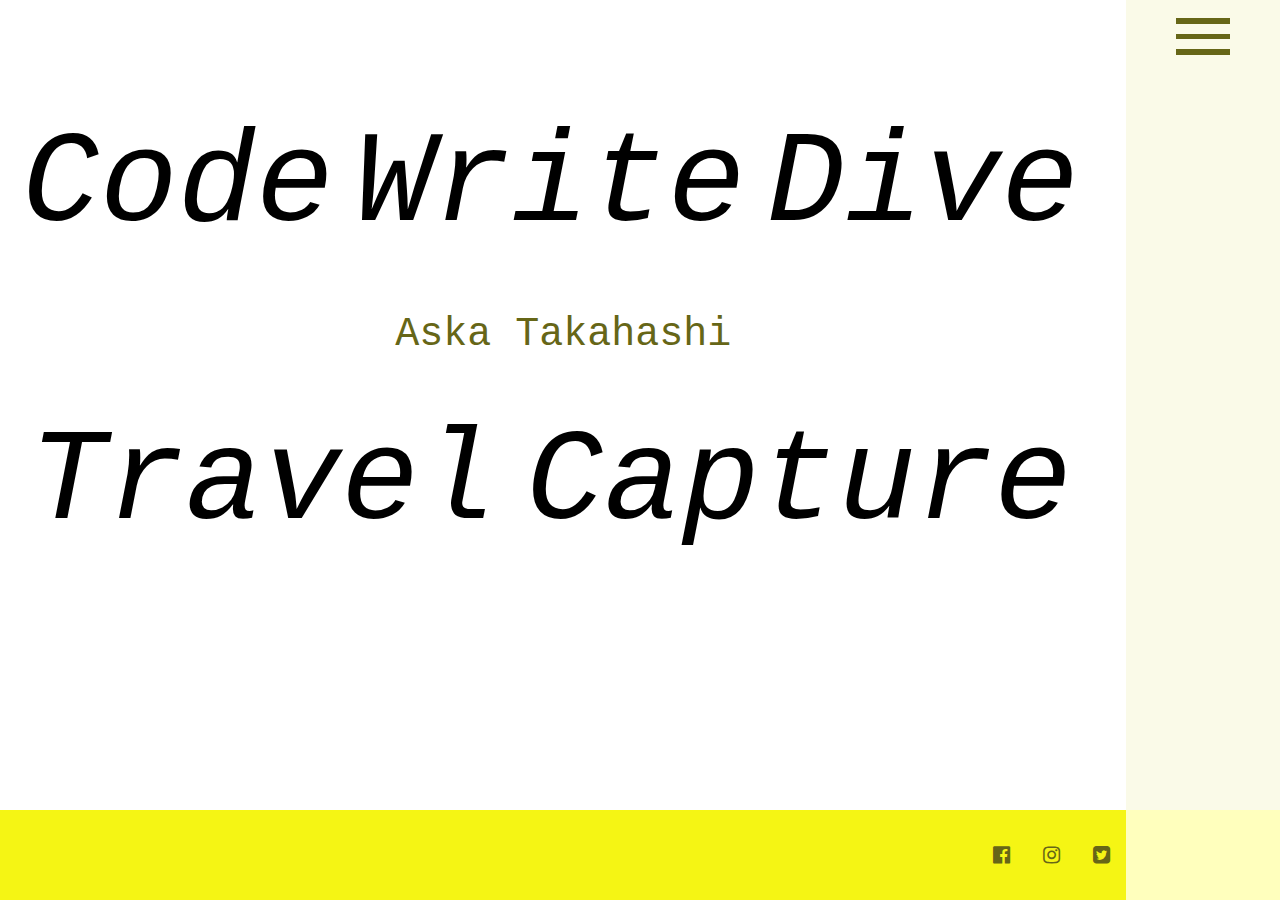
<file: index.html>
<!DOCTYPE html>
<html lang="en">
<head>
    <meta charset="UTF-8">
    <meta name="viewport" content="width=device-width, initial-scale=1.0">
    <title>Aska Takahashi - Top</title>
    <link rel="stylesheet" href="reset.css">
    <link rel="stylesheet" href="styles.css">
    <link rel="stylesheet" href="https://cdnjs.cloudflare.com/ajax/libs/font-awesome/4.7.0/css/font-awesome.min.css">
    <link href="http://fonts.cdnfonts.com/css/quesha" rel="stylesheet">
</head>
<body>
    <div id="content">
    <header>
    </header>
    <main>
        <section class="main-content">
            <div class="category-container1">
                <a class="categroy-link" href="code.html">
                    <div class="code-category">
                        <h2 class="category-text">Code</h2>
                    </div>
                </a>
                <a class="categroy-link" href="write.html">
                    <div class="write-category">
                        <h2 class="category-text">Write</h2>
                    </div>
                </a>
                <a class="categroy-link" href="dive.html">
                    <div class="dive-category">
                        <h2 class="category-text">Dive</h2>
                    </div>
                </a>
            </div>
            <div class="name-container">
                <a href="about.html"><h1 class="name">Aska Takahashi</h1></a>
            </div>
            <div class="category-container2">
                <a class="categroy-link" href="travel.html">
                    <div class="travel-category">
                        <h2 class="category-text">Travel</h2>
                    </div>
                </a>
                <a class="categroy-link" href="capture.html">
                    <div class="capture-category">
                        <h2 class="category-text">Capture</h2>
                    </div>
                </a>
            </div>
        </section>
        <section class="side-bar">
            <div class="hamburger-box">
                <div class="hamburger line1"></div>
                <div class="hamburger line2"></div>
                <div class="hamburger line3"></div>
            </div>
            <div class="menu-container">
                <a href="code.html"><p class="menu">Code</p></a>
                <a href="write.html"><p class="menu">Write</p></a>
                <a href="dive.html"><p class="menu">Dive</p></a>
                <a href="capture.html"><p class="menu">Capture</p></a>
                <a href="travel.html"><p class="menu">Travel</p></a>
                <a href="about.html"><p class="menu">About</p></a>
                <a href="contact.html"><p class="menu">Contact</p></a>
            </div>
        </section>
    </main>
    <footer>
        <nav class="social-media">
            <a href="https://www.facebook.com/aska.takahashi.10" target="_blank">
                <div class="icon facebook">
                    <i class="facebook-icon fa fa-facebook-official" aria-hidden="true"></i>
                </div>
            </a>
            <a href="https://www.instagram.com/aska62bean/" target="_blank">
                <div class="icon instagram">
                    <i class="instagram-icon fa fa-instagram" aria-hidden="true"></i>
                </div>
            </a>
            <a href="https://twitter.com/aska62bean" target="_blank">
                <div class="icon twitter">
                        <i class="twitter-icon fa fa-twitter-square" aria-hidden="true"></i>
                </div>
            </a>
        </nav>
        <div class="footer-box">
        </div>
    </footer>
</body>
<script src="index.js"></script>
</html>
</file>
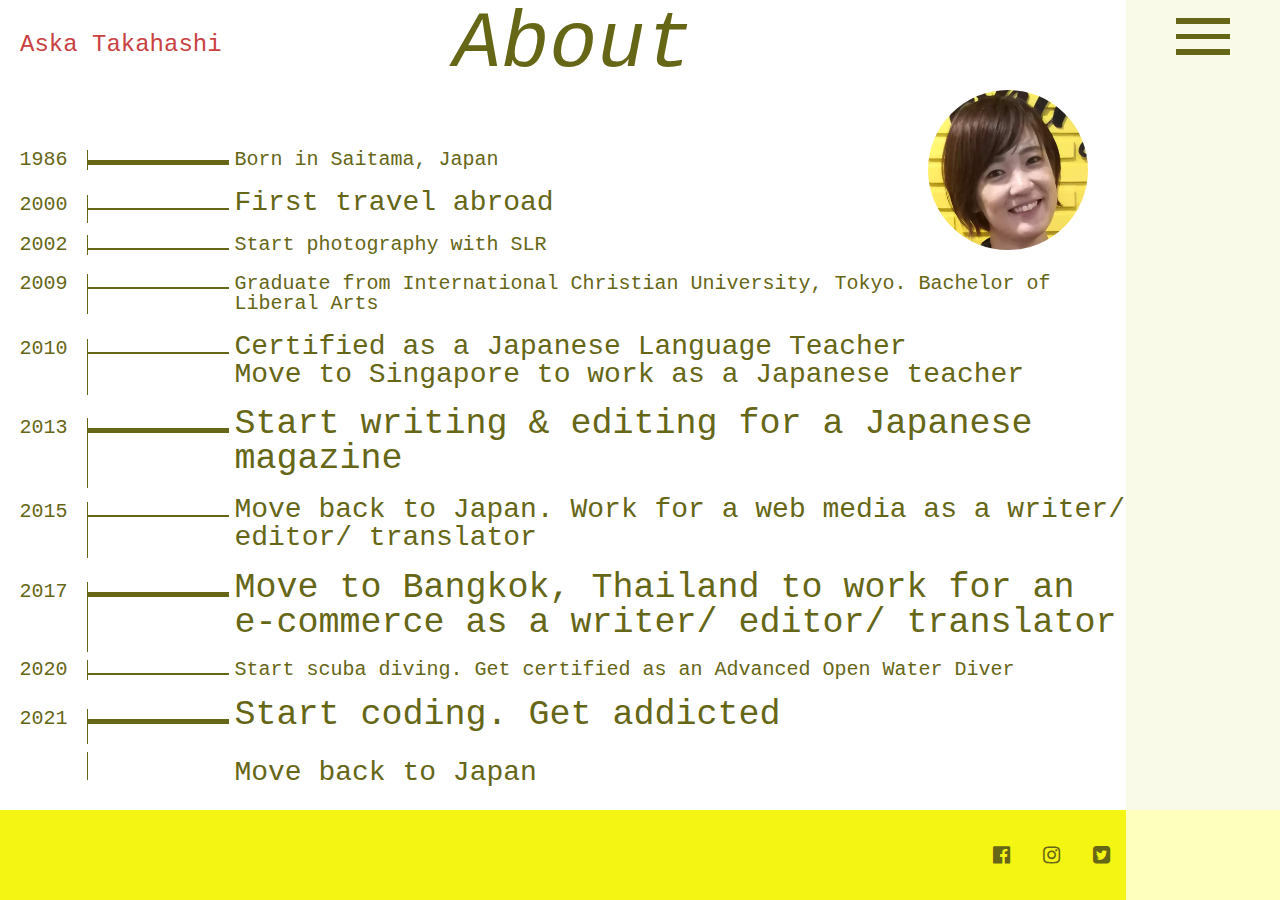
<file: about.html>
<!DOCTYPE html>
<html lang="en">
<head>
    <meta charset="UTF-8">
    <meta name="viewport" content="width=device-width, initial-scale=1.0">
    <title>Aska Takahashi - About</title>
    <link rel="stylesheet" href="reset.css">
    <link rel="stylesheet" href="styles.css">
    <link rel="stylesheet" href="https://cdnjs.cloudflare.com/ajax/libs/font-awesome/4.7.0/css/font-awesome.min.css">
    <link href="http://fonts.cdnfonts.com/css/quesha" rel="stylesheet">
</head>
<body>
    <div id="content">
    <header>
        <div class="name-title about">
            <a href="index.html"><h2 class="link-top">Aska Takahashi</h2></a>
        </div>
        <div class="page-title">
            <h1>About</h1>
        </div>
        <div class="extra">
        </div>
    </header>
    <main>
        <section class="main-content">
            <div class="profile-pic">
            </div>
            <div class="content-wrapper">
                <div class="history-container">
                    <div class="hist hist1">
                        <p class="year yearD">1986</p>
                        <div class="line lineD"></div>
                        <p class="event eventD">Born in Saitama, Japan</p>
                    </div>
                    <div class="hist hist2">
                        <p class="year yearB">2000</p>
                        <div class="line lineB"></div>
                        <p class="event eventB">First travel abroad</p>
                    </div>
                    <div class="hist hist3">
                        <p class="year yearB">2002</p>
                        <div class="line lineB"></div>
                        <p class="event yearB">Start photography with SLR</p>
                    </div>
                    <div class="hist hist4">
                        <p class="year yearA">2009</p>
                        <div class="line lineB"></div>
                        <p class="event yearA">Graduate from International Christian University, Tokyo. Bachelor of Liberal Arts</p>
                    </div>
                    <div class="hist hist5">
                        <p class="year yearB">2010</p>
                        <div class="line lineB"></div>
                        <p class="event eventB">Certified as a Japanese Language Teacher<br/>
                            Move to Singapore to work as a Japanese teacher</p>
                    </div>
                    <div class="hist hist6">
                        <p class="year yearA">2013</p>
                        <div class="line lineA"></div>
                        <p class="event eventA">Start writing & editing for a Japanese magazine</p>
                    </div>
                    <div class="hist hist7">
                        <p class="year yearB">2015</p>
                        <div class="line lineB"></div>
                        <p class="event eventB">Move back to Japan. Work for a web media as a writer/ editor/ translator</p>
                    </div>
                    <div class="hist hist8">
                        <p class="year yearA">2017</p>
                        <div class="line lineA"></div>
                        <p class="event eventA">Move to Bangkok, Thailand to work for an e-commerce as a writer/ editor/ translator</p>
                    </div>
                    <div class="hist hist9">
                        <p class="year yearB">2020</p>
                        <div class="line lineB"></div>
                        <p class="event eventBS">Start scuba diving. Get certified as an Advanced Open Water Diver</p>
                    </div>
                    <div class="hist hist10">
                        <p class="year yearA">2021</p>
                        <div class="line lineA"></div>
                        <p class="event eventA">Start coding. Get addicted</p>
                    </div>
                    <div class="hist hist11">
                        <p class="year no-year"></p>
                        <div class="line no-line"></div>
                        <p class="event eventB">Move back to Japan</p>
                    </div>
                </div>
            </div>
        </section>
        <section class="side-bar">
            <div class="hamburger-box">
                <div class="hamburger line1"></div>
                <div class="hamburger line2"></div>
                <div class="hamburger line3"></div>
            </div>
            <div class="menu-container">
                <a href="code.html"><p class="menu">Code</p></a>
                <a href="write.html"><p class="menu">Write</p></a>
                <a href="dive.html"><p class="menu">Dive</p></a>
                <a href="capture.html"><p class="menu">Capture</p></a>
                <a href="travel.html"><p class="menu">Travel</p></a>
                <a href="about.html"><p class="menu displayed-page">About</p></a>
                <a href="contact.html"><p class="menu">Contact</p></a>
            </div>
        </section>
    </main>
    <footer>
        <nav class="social-media">
            <a href="https://www.facebook.com/aska.takahashi.10" target="_blank">
                <div class="icon facebook">
                    <i class="facebook-icon fa fa-facebook-official" aria-hidden="true"></i>
                </div>
            </a>
            <a href="https://www.instagram.com/aska62bean/" target="_blank">
                <div class="icon instagram">
                    <i class="instagram-icon fa fa-instagram" aria-hidden="true"></i>
                </div>
            </a>
            <a href="https://twitter.com/aska62bean" target="_blank">
                <div class="icon twitter">
                        <i class="twitter-icon fa fa-twitter-square" aria-hidden="true"></i>
                </div>
            </a>
        </nav>
        <div class="footer-box">
        </div>
    </footer>
</body>
<script src="index.js"></script>
<script src="about.js"></script>
</html>
</file>
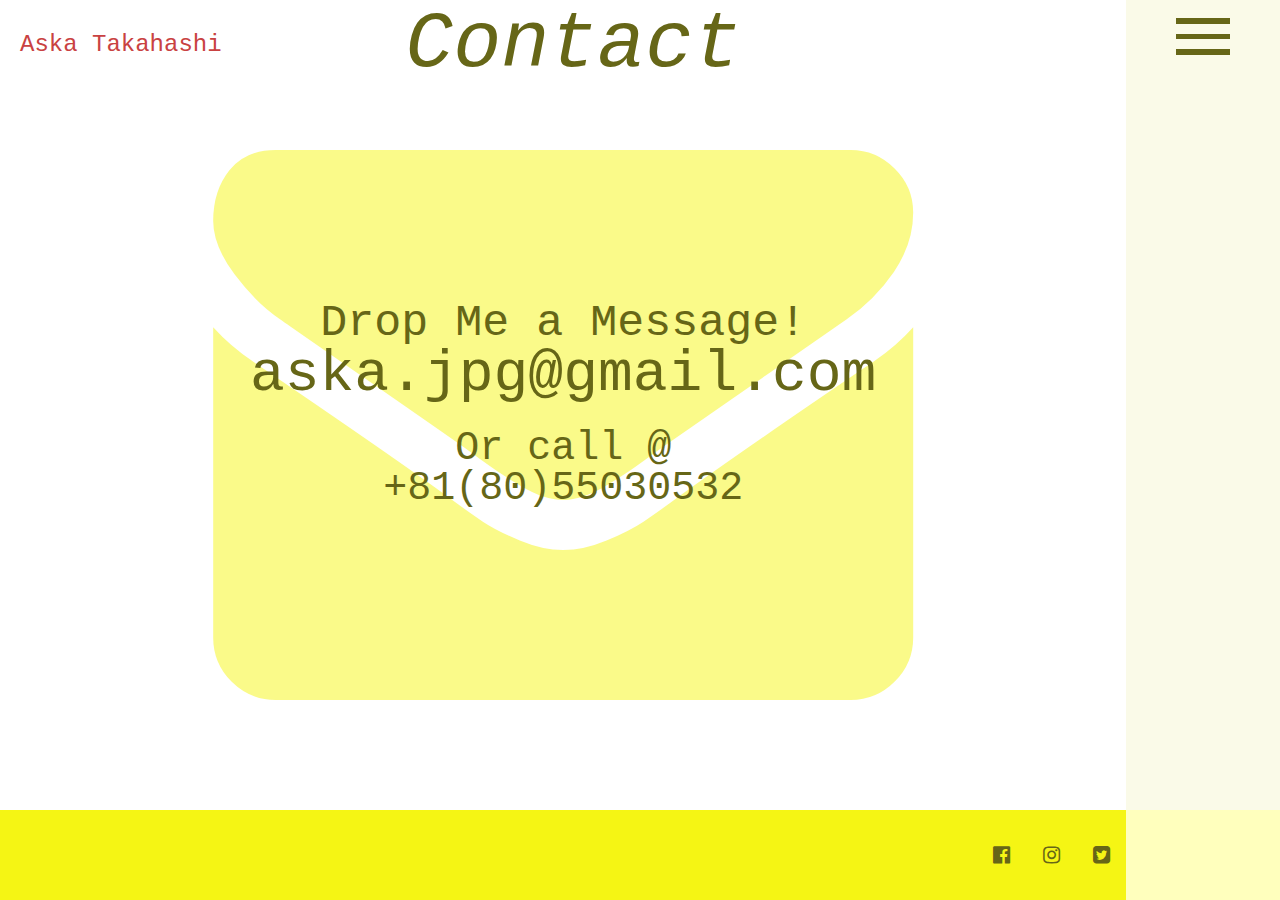
<file: contact.html>
<!DOCTYPE html>
<html lang="en">
<head>
    <meta charset="UTF-8">
    <meta name="viewport" content="width=device-width, initial-scale=1.0">
    <title>Aska Takahashi - Contact</title>
    <link rel="stylesheet" href="reset.css">
    <link rel="stylesheet" href="styles.css">
    <link rel="stylesheet" href="https://cdnjs.cloudflare.com/ajax/libs/font-awesome/4.7.0/css/font-awesome.min.css">
    <link href="http://fonts.cdnfonts.com/css/quesha" rel="stylesheet">
</head>
<body>
    <div id="content">
    <header>
        <div class="name-title about">
            <a href="index.html"><h2 class="link-top">Aska Takahashi</h2></a>
        </div>
        <div class="page-title">
            <h1>Contact</h1>
        </div>
        <div class="extra">
        </div>
    </header>
    <main>
        <section class="main-content form-main">
            <div class="mail">
                <i class="fa fa-envelope mail-icon"></i>
                <i class="fa fa-phone-alt"></i>
            </div>
            <div class="form-wrapper">
                <h2 class="contact-msg">Drop Me a Message!</h2>
                <h1 class="contact-mail">aska.jpg@gmail.com</h1>
                <h3 class="contact-phone">Or call @</h3>
                <h3 class="contact-phone">+81(80)55030532</h3>
            </div>
        </section>
        <section class="side-bar">
            <div class="hamburger-box">
                <div class="hamburger line1"></div>
                <div class="hamburger line2"></div>
                <div class="hamburger line3"></div>
            </div>
            <div class="menu-container">
                <a href="code.html"><p class="menu">Code</p></a>
                <a href="write.html"><p class="menu">Write</p></a>
                <a href="dive.html"><p class="menu">Dive</p></a>
                <a href="capture.html"><p class="menu">Capture</p></a>
                <a href="travel.html"><p class="menu">Travel</p></a>
                <a href="about.html"><p class="menu">About</p></a>
                <a href="contact.html"><p class="menu displayed-page">Contact</p></a>
            </div>
        </section>
    </main>
    <footer>
        <nav class="social-media">
            <a href="https://www.facebook.com/aska.takahashi.10" target="_blank">
                <div class="icon facebook">
                    <i class="facebook-icon fa fa-facebook-official" aria-hidden="true"></i>
                </div>
            </a>
            <a href="https://www.instagram.com/aska62bean/" target="_blank">
                <div class="icon instagram">
                    <i class="instagram-icon fa fa-instagram" aria-hidden="true"></i>
                </div>
            </a>
            <a href="https://twitter.com/aska62bean" target="_blank">
                <div class="icon twitter">
                    <i class="twitter-icon fa fa-twitter-square" aria-hidden="true"></i>
                </div>
            </a>
        </nav>
        <div class="footer-box">
        </div>
    </footer>
    <script src="index.js"></script>
    <script src="contact.js"></script>
</body>
</html>
</file>
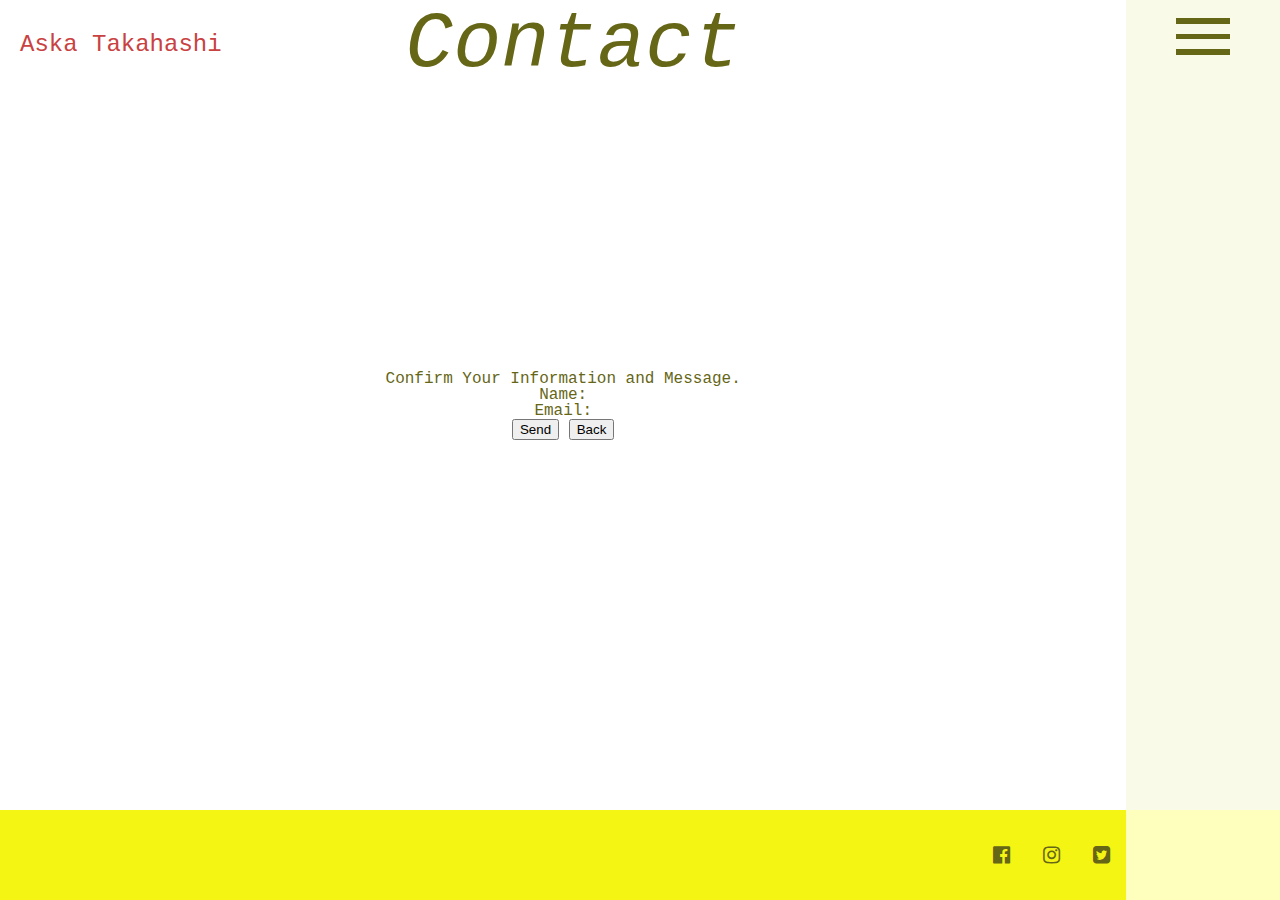
<file: contactConfirm.html>
<!DOCTYPE html>
<html lang="en">
<head>
    <meta charset="UTF-8">
    <meta name="viewport" content="width=device-width, initial-scale=1.0">
    <title>Portfolio</title>
    <link rel="stylesheet" href="reset.css">
    <link rel="stylesheet" href="styles.css">
    <link rel="stylesheet" href="https://cdnjs.cloudflare.com/ajax/libs/font-awesome/4.7.0/css/font-awesome.min.css">
    <link href="http://fonts.cdnfonts.com/css/quesha" rel="stylesheet">
</head>
<body>
    <div id="content">
    <header>
        <div class="name-title about">
            <a href="index.html"><h2 class="link-top">Aska Takahashi</h2></a>
        </div>
        <div class="page-title">
            <h1>Contact</h1>
        </div>
        <div class="extra">
        </div>
    </header>
    <main>
        <section class="main-content form-main">
            <div class="form-wrapper">
                <h1>Confirm Your Information and Message.</h1>
                <div class="conf-cont-container">
                    <p class="cont-category">Name:</p>
                    <p class="name-confirm"></p>
                </div>
                <div class="conf-cont-container">
                    <p class="cont-category">Email:</p>
                    <p class="email-confirm"></p>
                </div>
                <div class="message-confirm-container">
                    <p class="message-confirm"></p>
                </div>
                <div class="buttons">
                    <button type="submit" class="submit-btn">Send</button>
                    <button type="reset" class="clear-btn">Back</button>
                </div>
            </div>
        </section>
        <section class="side-bar">
            <div class="hamburger-box">
                <div class="hamburger line1"></div>
                <div class="hamburger line2"></div>
                <div class="hamburger line3"></div>
            </div>
            <div class="menu-container">
                <a href="dive.html"><p class="menu">Dive</p></a>
                <a href="write.html"><p class="menu">Write</p></a>
                <a href="code.html"><p class="menu">Code</p></a>
                <a href="travel.html"><p class="menu">Travel</p></a>
                <a href="capture.html"><p class="menu">Capture</p></a>
                <a href="about.html"><p class="menu">About</p></a>
                <a href="contact.html"><p class="menu displayed-page">Contact</p></a>
            </div>
        </section>
    </main>
    <footer>
        <nav class="social-media">
            <a href="https://www.facebook.com/aska.takahashi.10" target="_blank">
                <div class="icon facebook">
                    <i class="facebook-icon fa fa-facebook-official" aria-hidden="true"></i>
                </div>
            </a>
            <a href="https://www.instagram.com/aska62bean/" target="_blank">
                <div class="icon instagram">
                    <i class="instagram-icon fa fa-instagram" aria-hidden="true"></i>
                </div>
            </a>
            <a href="https://twitter.com/aska62bean" target="_blank">
                <div class="icon twitter">
                        <i class="twitter-icon fa fa-twitter-square" aria-hidden="true"></i>
                </div>
            </a>
        </nav>
        <div class="footer-box">
        </div>
    </footer>
    <script src="index.js"></script>
    <script src="contact.js"></script>
</body>
</html>
</file>
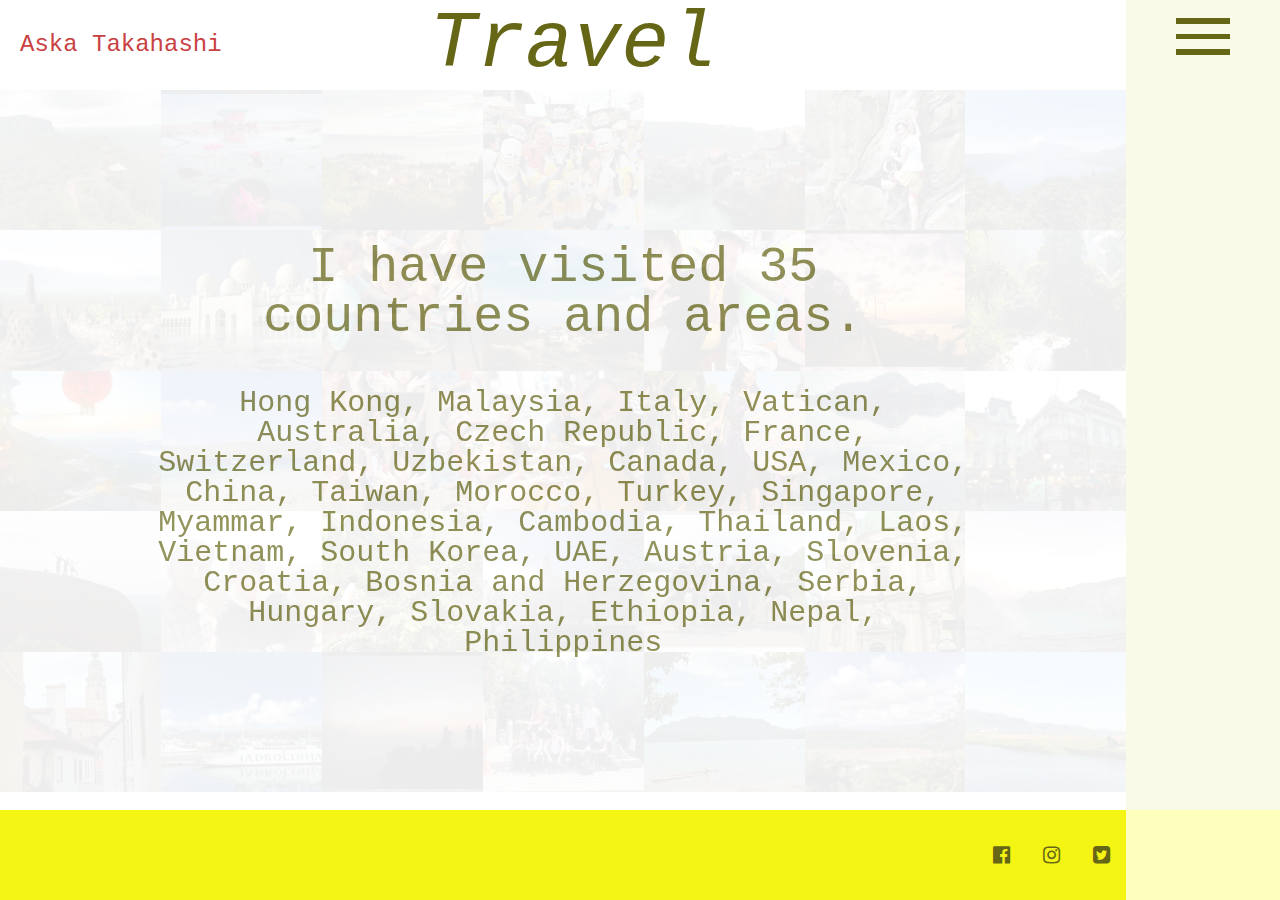
<file: travel.html>
<!DOCTYPE html>
<html lang="en">
<head>
    <meta charset="UTF-8">
    <meta name="viewport" content="width=device-width, initial-scale=1.0">
    <title>Aska Takahashi - Travel</title>
    <link rel="stylesheet" href="reset.css">
    <link rel="stylesheet" href="styles.css">
    <link rel="stylesheet" href="https://cdnjs.cloudflare.com/ajax/libs/font-awesome/4.7.0/css/font-awesome.min.css">
    <link href="http://fonts.cdnfonts.com/css/quesha" rel="stylesheet">
</head>
<body>
    <div id="content">
    <header>
        <div class="name-title about">
            <a href="index.html"><h2 class="link-top">Aska Takahashi</h2></a>
        </div>
        <div class="page-title">
            <h1>Travel</h1>
        </div>
        <div class="extra">
        </div>
    </header>
    <main>
        <section class="main-content">
            <div class="country-pic-focus">
            </div>
            <div class="countries-container">
                <div class="country-pic-container">
                </div>
            </div>
            <div class="intro travel-intro">
                <h2 class="writing-caption">I have visited 35 countries and areas.</h2>
                <div class="writing-content-container travel-content-container">
                    <p class="writing-content travel-cont">Hong Kong, Malaysia, Italy, Vatican, Australia, Czech Republic, France, Switzerland, Uzbekistan, Canada, USA, Mexico, China, Taiwan, Morocco, Turkey, Singapore, Myammar, Indonesia, Cambodia, Thailand, Laos, Vietnam, South Korea, UAE, Austria, Slovenia, Croatia, Bosnia and Herzegovina, Serbia, Hungary, Slovakia, Ethiopia, Nepal, Philippines</p>
                </div>
            </div>
        </section>
        <section class="side-bar">
            <div class="hamburger-box">
                <div class="hamburger line1"></div>
                <div class="hamburger line2"></div>
                <div class="hamburger line3"></div>
            </div>
            <div class="menu-container">
                <a href="code.html"><p class="menu">Code</p></a>
                <a href="write.html"><p class="menu">Write</p></a>
                <a href="dive.html"><p class="menu">Dive</p></a>
                <a href="capture.html"><p class="menu">Capture</p></a>
                <a href="travel.html"><p class="menu displayed-page">Travel</p></a>
                <a href="about.html"><p class="menu">About</p></a>
                <a href="contact.html"><p class="menu">Contact</p></a>
            </div>
        </section>
    </main>
    <footer>
        <nav class="social-media">
            <a href="https://www.facebook.com/aska.takahashi.10" target="_blank">
                <div class="icon facebook">
                    <i class="facebook-icon fa fa-facebook-official" aria-hidden="true"></i>
                </div>
            </a>
            <a href="https://www.instagram.com/aska62bean/" target="_blank">
                <div class="icon instagram">
                    <i class="instagram-icon fa fa-instagram" aria-hidden="true"></i>
                </div>
            </a>
            <a href="https://twitter.com/aska62bean" target="_blank">
                <div class="icon twitter">
                        <i class="twitter-icon fa fa-twitter-square" aria-hidden="true"></i>
                </div>
            </a>
        </nav>
        <div class="footer-box">
        </div>
    </footer>
    <script src="index.js"></script>
    <script src="travel.js"></script>
</body>
</html>
</file>
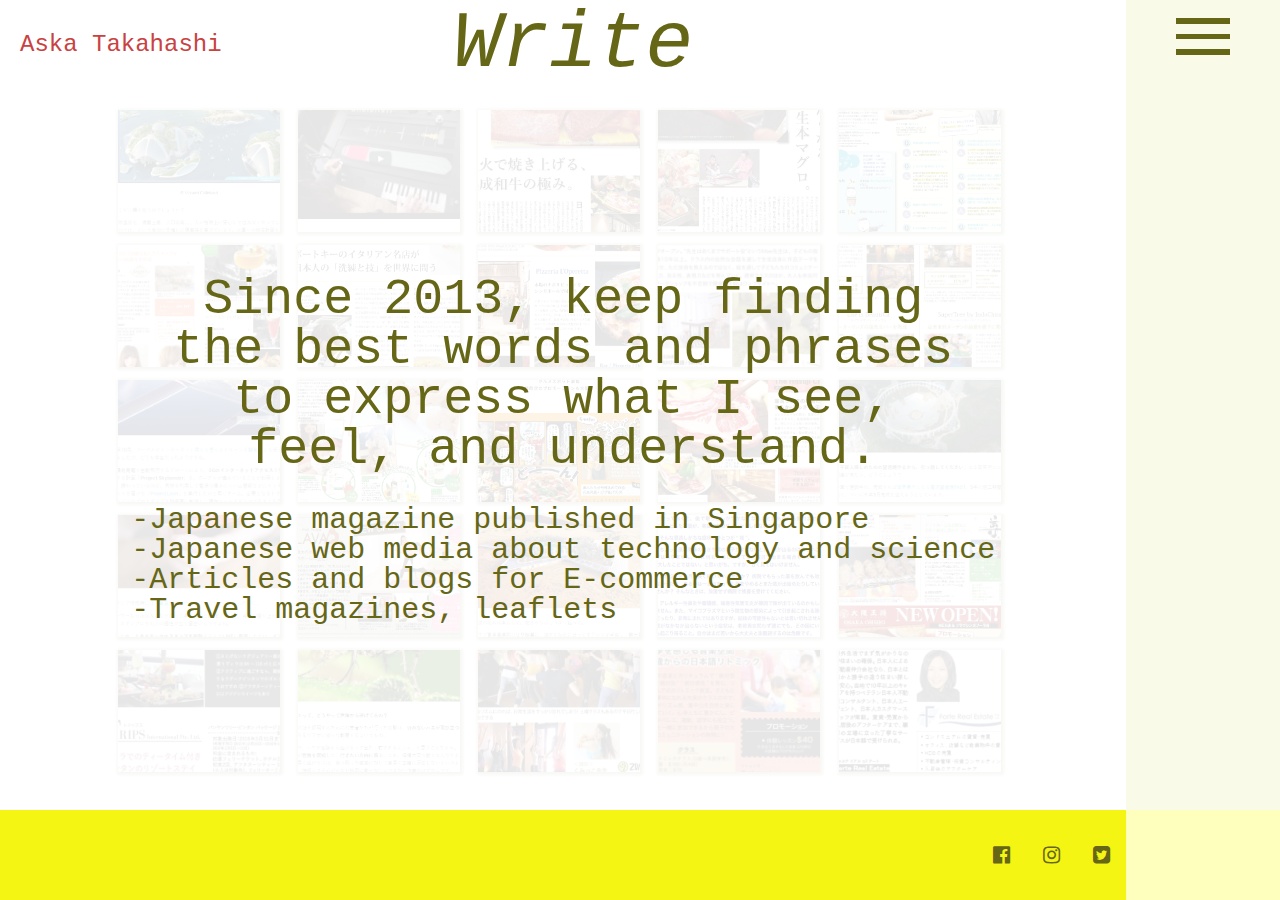
<file: write.html>
<!DOCTYPE html>
<html lang="en">
<head>
    <meta charset="UTF-8">
    <meta name="viewport" content="width=device-width, initial-scale=1.0">
    <title>Aska Takahashi - Write</title>
    <link rel="stylesheet" href="reset.css">
    <link rel="stylesheet" href="styles.css">
    <link rel="stylesheet" href="https://cdnjs.cloudflare.com/ajax/libs/font-awesome/4.7.0/css/font-awesome.min.css">
    <link href="http://fonts.cdnfonts.com/css/quesha" rel="stylesheet">
</head>
<body>
    <div id="content">
    <header>
        <div class="name-title about">
            <a href="index.html"><h2 class="link-top">Aska Takahashi</h2></a>
        </div>
        <div class="page-title">
            <h1>Write</h1>
        </div>
        <div class="extra">
        </div>
    </header>
    <main>
        <section class="main-content">
            <div class="writing-container">
                <div class="writing writing-icon1">
                    <div class="hover-box"></div>
                </div>
                <div class="writing writing-icon2">
                    <div class="hover-box"></div>
                </div>
                <div class="writing writing-icon3">
                    <div class="hover-box"></div>
                </div>
                <div class="writing writing-icon4">
                    <div class="hover-box"></div>
                </div>
                <div class="writing writing-icon5">
                    <div class="hover-box"></div>
                </div>
                <div class="writing writing-icon6">
                    <div class="hover-box"></div>
                </div>
                <div class="writing writing-icon7">
                    <div class="hover-box"></div>
                </div>
                <div class="writing writing-icon8">
                    <div class="hover-box"></div>
                </div>
                <div class="writing writing-icon9">
                    <div class="hover-box"></div>
                </div>
                <div class="writing writing-icon10">
                    <div class="hover-box"></div>
                </div>
                <div class="writing writing-icon11">
                    <div class="hover-box"></div>
                </div>
                <div class="writing writing-icon12">
                    <div class="hover-box"></div>
                </div>
                <div class="writing writing-icon13">
                    <div class="hover-box"></div>
                </div>
                <div class="writing writing-icon14">
                    <div class="hover-box"></div>
                </div>
                <div class="writing writing-icon15">
                    <div class="hover-box"></div>
                </div>
                <div class="writing writing-icon16">
                    <div class="hover-box"></div>
                </div>
                <div class="writing writing-icon17">
                    <div class="hover-box"></div>
                </div>
                <div class="writing writing-icon18">
                    <div class="hover-box"></div>
                </div>
                <div class="writing writing-icon19">
                    <div class="hover-box"></div>
                </div>
                <div class="writing writing-icon20">
                    <div class="hover-box"></div>
                </div>
                <div class="writing writing-icon21">
                    <div class="hover-box"></div>
                </div>
                <div class="writing writing-icon22">
                    <div class="hover-box"></div>
                </div>
                <div class="writing writing-icon23">
                    <div class="hover-box"></div>
                </div>
                <div class="writing writing-icon24">
                    <div class="hover-box"></div>
                </div>
                <div class="writing writing-icon25">
                    <div class="hover-box"></div>
                </div>
            </div>
            <div class="large-article-box">
                <div class="large-article">
                </div>
            </div>
            <div class="intro">
                <h2 class="writing-caption">Since 2013, keep finding the best words and phrases to express what I see, feel, and understand.</h2>
                <div class="writing-content-container">
                    <p class="writing-content">-Japanese magazine published in Singapore</p>
                    <p class="writing-content">-Japanese web media about technology and science</p>
                    <p class="writing-content">-Articles and blogs for E-commerce</p>
                    <p class="writing-content">-Travel magazines, leaflets</p>
                </div>
            </div>
        </section>
        <section class="side-bar">
            <div class="hamburger-box">
                <div class="hamburger line1"></div>
                <div class="hamburger line2"></div>
                <div class="hamburger line3"></div>
            </div>
            <div class="menu-container">
                <a href="code.html"><p class="menu">Code</p></a>
                <a href="write.html"><p class="menu displayed-page">Write</p></a>
                <a href="dive.html"><p class="menu">Dive</p></a>
                <a href="capture.html"><p class="menu">Capture</p></a>
                <a href="travel.html"><p class="menu">Travel</p></a>
                <a href="about.html"><p class="menu">About</p></a>
                <a href="contact.html"><p class="menu">Contact</p></a>
            </div>
        </section>
    </main>
    <footer>
        <nav class="social-media">
            <a href="https://www.facebook.com/aska.takahashi.10" target="_blank">
                <div class="icon facebook">
                    <i class="facebook-icon fa fa-facebook-official" aria-hidden="true"></i>
                </div>
            </a>
            <a href="https://www.instagram.com/aska62bean/" target="_blank">
                <div class="icon instagram">
                    <i class="instagram-icon fa fa-instagram" aria-hidden="true"></i>
                </div>
            </a>
            <a href="https://twitter.com/aska62bean" target="_blank">
                <div class="icon twitter">
                        <i class="twitter-icon fa fa-twitter-square" aria-hidden="true"></i>
                </div>
            </a>
        </nav>
        <div class="footer-box">
        </div>
    </footer>
</body>
<script src="index.js"></script>
<script src="write.js"></script>
</html>
</file>
<file: styles.css>
html {
    color:#666617;
    font-family: Courier, Arial;
}
header {
    height: 10vh;
    width: 88vw;
    align-items: center;
    display: flex;
}
main {
    width: 88vw;
    display: flex;
    overflow: scroll;
}
.main-content {
    width: 88vw;
    display: flex;
    flex-direction: column;
}
.category-container1, .category-container2 {
    height: 25vh;
    width: 86vw;
    display: flex;
    justify-content:space-evenly;
    font-size: 130px;
    font-style:italic;
    align-items: center;
    color: #fafaf5;
}
a {
    text-decoration: none;
    color:#fafaf5;
}

.category:hover {
    color: #adad02;
    transition-duration: 1s;
    cursor: pointer;
}
.name-container {
    height: 25%;
    width: 88vw;
    font-size: 40px;
    color:#666617;
    display: flex;
    align-items: center;
    justify-content: center;
}
.name {
    color:#666617;
    font-size: 40px;
    transition-duration: .5s;
}
.name:hover {
    color: #c94242;
    font-size: 60px;
    transition-duration: .5s;
}

.name-container:hover {
    cursor: pointer;
    font-size: 24px;
}

.side-bar {
    width: 12vw;
    height: 100vh;
    background-color:#fafae8;
    display: flex;
    flex-direction: column;
    align-items: center;
    position: fixed;
    top: 0;
    right: 0;
}
.hamburger-box {
    width: 35%;
    height: 6%;
    margin: 12% 0 12% 0;
    transition-duration: 0.3s;
}
.hamburger-box:hover {
    cursor: pointer;
}
.hamburger {
    width: 100%;
    height: 10%;
    background-color: #666617;
}
.line1, .line2, .line3 {
    margin-bottom: 10px;
}
.close {
    display: none;
}
.round {
    width: 38px;
    height: 38px;
    border-radius: 50%;
    background-color: #666617;
    transition-duration: 0.3s;
}
.menu-container {
    display: none;
    transition-duration: 1s;
}
.menu {
    font-size: 20px;
    margin: 30px 0 25px 0;
    color:#666617;
}
.menu:hover {
    color: #c94242;
}
a:link {
    color: black;
    text-decoration: none;
}
.displayed-page {
    color:#d6d694;
}
footer {
    height: 10vh;
    width: 100vw;
    background-color: #f5f514;
    display: flex;
    justify-content: flex-end;
    position: fixed;
    bottom: 0;
    right:0;
}
.social-media {
    height: 100%;
    display: flex;
    align-items: center;
}
.icon {
    height: 20px;
    width: 38px;
    margin: 6px;
    font-size: 20px;
    color:#666617;
    align-items: center;
    text-align: center;
}
.letter {
    display: none;
}
.facebook-icon, .instagram-icon, .twitter-icon {
    display: none;
}
.facebook-icon:hover, .instagram-icon:hover, .twitter-icon:hover {
    cursor: pointer;
    color: #c94242;
    font-size: 24px;
}

.footer-box {
    height: 100%;
    width: 12vw;
    background-color: #ffffbd;
    float: right;
    display: flex;
    justify-content: center;
    align-items: center;
}
@media screen and (max-width: 420px) {
    .main-content {
        width: 100vw;
    }
    .side-bar {
        /* width: 100vw; */
        background-color: rgba(250, 250, 232, 0);
        z-index: 25;
    }
    .hamburger-box {
        width: 30px;
        height: 30px;
        position: fixed;
        right: 10px;
        top: -20px;
        z-index: 6;
    }
    .hamburger {
        width: 100%;
        height: 18%;
    }
    .line1, .line2, .line3 {
        margin-bottom: 5px;
    }
    .menu-container {
        width: 100vw;
        height: 90vh;
        display: none;
        text-align: center;
        position: fixed;
        right: 0;
        top: 10vh;
        padding-top: 25px;
        transition-duration: 1s;
        background-color: rgba(250, 250, 232, .9);
        z-index: 10;
    }
    .menu {
        font-size: 40px;
        margin: 30px 0 25px 0;
        align-self: center;
        z-index: 15;
    }
    .footer {
        z-index: 5;
    }
    .footer-box {
        display: none;
    }
    .category-container1, .category-container2 {
        display: flex;
        width: 80vw;
        flex-direction: column;
        height: 40vh;
        font-size: 130px;
    }
    .name-container {
        height: 25%;
        width: 88vw;
        font-size: 40px;
        color:#666617;
        display: flex;
        align-items: center;
        justify-content: center;
        padding-left: 50px;
        position: fixed;
        top: 30vh;
    }
}

/* about */
.content-wrapper {
    width: 88vw;
    height: 76vh;
    position: absolute;
    align-self: center;
    margin: 20px 0 10000px 0;
    z-index: 5;
    overflow: scroll;
}
.title-container {
    width: 88vw;
    display: flex;
    align-items: center;
}
.name-title {
    width: 20%;
    margin-left: 20px;
    font-size: 24px;
}
.link-top {
    color: #c94242;
}
.link-top:hover {
    cursor: pointer;
    color: #eb7171;
}
.page-title {
    width: 60%;
    font-size: 80px;
    font-style:italic;
    display: flex;
    justify-content: center;
    align-items: center;
}
.extra {
    width: 20%;
}

@media screen and (max-width: 420px) {
    header {
        height: 80px;
        padding-top: 10px;
        display: flex;
        flex-direction: column;
        justify-content: center;
        text-align: center;
    }
    .name-title {
        width: 80vw;
        font-size: 18px;
    }
    .page-title {
        font-size: 60px;
    }
}

@media screen and (min-width: 421px) and (max-width: 800px) {
    header {
        height: 80px;
        padding-top: 10px;
        display: flex;
        flex-direction: column;
        justify-content: center;
        text-align: center;
    }
    .name-title {
        width: 80vw;
        font-size: 20px;
        margin-bottom: -8px;
    }
    .page-title {
        font-size: 65px;
    }
}

/* history timeline */
.history-container {
    margin-top: 40px;
    width: 100%;
    height: 70vh;
    display: flex;
    flex-direction: column;
    justify-content: space-between;
}
.hist {
    display: flex;
    align-items: baseline;
    font-size: 20px;
    z-index: 0;
}
.year {
    width: 8%;
    height: 100%;
    text-align: center;
    border-right: solid #666617 1px;
}
.line {
    height: 5px;
    width: 13%;
    background-color: #666617;
    margin-right: 5px;
}
.lineB {
    height: 2px;
}
.no-line {
    visibility: hidden;
}
.event {
    width: 82%;
    height: fit-content;
}
.eventA {
    font-size: 35px;
}
.eventB {
    font-size: 28px;
}
.eventC {
    font-size: 25px;
}
.profile-pic {
    background-image: url("/images/1.jpg");
    background-size: 800px;
    width: 160px;
    height: 160px;
    border-radius: 50%;
    background-position-x: 505px;
    background-position-y: -240px;
    position: absolute;
    right: 15vw;
    top: 10vh;
    z-index: 1;
}
@media screen and (max-width: 420px) {
    .profile-pic {
        top: 12vh;
        left: 50%;
        transform: translate(-50%);
        z-index: 5;
    }
    .content-wrapper {
        margin: 24vh 0 0 15px;
        height: 54vh;
    }
    .history-container {
        width: 95vw;
        height: fit-content;
        display: flex;
        flex-direction: column;
        justify-content: space-between;
        margin: 0;
    }
    .hist {
        width: 80vw;
        height: fit-content;
        text-overflow: wrap;
        z-index: 1;
    }
    .year {
        width: 52px;
        border-right: none;
        padding-right: 2px;
    }
    .line {
        display: none;
    }
    .event {
        width: 72vw;
        height: fit-content;
        margin-bottom: 10px;
        padding-left: 10px;
        border-left: solid #666617 1px;
    }
}
@media screen and (min-width: 421px) and (max-width: 800px) {
    .profile-pic {
        top: 8vh;
        z-index: 5;
    }
    .history-container {
        margin-top: 80px;
        width: 95vw;
        height: relative;
        display: flex;
        flex-direction: column;
        justify-content: space-between;
    }
    .year {
        width: 52px;
        border-right: none;
    }
    .line {
        display: none;
    }
    .event {
        height: fit-content;
        margin: 0 0 50px 5px;
        padding-left: 10px;
        border-left: solid #666617 1px;
    }
}

/* write */
.writing-container {
    height: 75vh;
    width: 80%;
    display: grid;
    grid-template-columns: auto auto auto auto auto;
    margin: 15px 10% 15px 10%;
}
.writing {
    margin: 5px;
    box-shadow: 1px 1px 3px 2px rgba(69, 69, 3,.4);
}
.writing:hover {
    cursor: pointer;
}
.writing-intro {
    height: 80vh;
    width: 88vw;
    position: absolute;
    top: 10vh;
    right: 12vw;
    display: flex;
    flex-direction: column;
    justify-content: center;
    align-items: center;
    text-align: center;
    background-color: rgba(255, 255, 255, .9);
    z-index: 20;
}
.writing-content {
    font-size: 30px;
}
.writing-intro:hover {
    cursor: pointer;
}
.fadeout{
    opacity: 0;
    transition-duration: 1.3s;
}
.fadeout .intro {
    display: block;
    opacity: 1;
}
.writing-caption {
    margin: 0 30px 0 30px;
    font-size: 50px;
    width: 70%
}
.writing-content-container {
    -webkit-margin-bottom-collapse: 20px;
    text-align: left;
    font-size: 40px;
    padding: 30px 50px 0 50px;
}
@media screen and (max-width: 420px) {
    .intro {
        position: fixed;
        left: 0;
        top: 10vh;
        z-index: 20;
    }
    .writing-intro {
        width: 100%;
        height: 75vh;
        margin-top: 5vh;
        right: 0;
        justify-content: flex-start;
        padding-top: 10px;
    }
    .writing-caption {
        font-size: 34px;
        margin-bottom: 20px;
    }
    .writing-content-container {
        width: 90vw;
    }
    .writing-content {
        font-size: 20px
    }
}
@media screen and (min-width: 421px) and (max-width: 800px) {
    .writing-intro {
        justify-content: flex-start;
        padding-top: 40px;
        height: 75vh;
    }
    .writing-caption {
        font-size: 38px;
        margin-bottom: 20px;
    }
    .writing-content-container {
        width: 70vw;
        text-align: center;
    }
    .writing-content {
        font-size: 20px;
    }
}
.writing-icon1 {
    background-image: url("/images/writing/writing1.jpg");
    background-size: 200px;
    width: 90%;
    height: 90%;
    background-position: center;
}
.writing-icon2 {
    background-image: url("/images/writing/writing2.jpg");
    background-size: 200px;
    width: 90%;
    height: 90%;
    background-position: center;
}
.writing-icon3 {
    background-image: url("/images/writing/writing3.jpg");
    background-size: 200px;
    width: 90%;
    height: 90%;
    background-position: center;
}
.writing-icon4 {
    background-image: url("/images/writing/writing4.jpg");
    background-size: 200px;
    width: 90%;
    height: 90%;
    background-position: center;
}
.writing-icon5 {
    background-image: url("/images/writing/writing5.jpg");
    background-size: 200px;
    width: 90%;
    height: 90%;
    background-position: center;
}
.writing-icon6 {
    background-image: url("/images/writing/writing6.jpg");
    background-size: 200px;
    width: 90%;
    height: 90%;
    background-position: center;
}
.writing-icon7 {
    background-image: url("/images/writing/writing7.jpg");
    background-size: 200px;
    width: 90%;
    height: 90%;
    background-position: center;
}
.writing-icon8 {
    background-image: url("/images/writing/writing8.jpg");
    background-size: 200px;
    width: 90%;
    height: 90%;
    background-position: center;
}
.writing-icon9 {
    background-image: url("/images/writing/writing9.jpg");
    background-size: 200px;
    width: 90%;
    height: 90%;
    background-position: center;
}
.writing-icon10 {
    background-image: url("/images/writing/writing10.jpg");
    background-size: 200px;
    width: 90%;
    height: 90%;
    background-position: center;
}
.writing-icon11 {
    background-image: url("/images/writing/writing11.jpg");
    background-size: 200px;
    width: 90%;
    height: 90%;
    background-position: center;
}
.writing-icon12 {
    background-image: url("/images/writing/writing12.jpg");
    background-size: 200px;
    width: 90%;
    height: 90%;
    background-position: center;
}
.writing-icon13 {
    background-image: url("/images/writing/writing13.jpg");
    background-size: 200px;
    width: 90%;
    height: 90%;
    background-position: center;
}
.writing-icon14 {
    background-image: url("/images/writing/writing14.jpg");
    background-size: 200px;
    width: 90%;
    height: 90%;
    background-position: center;
}
.writing-icon15 {
    background-image: url("/images/writing/writing15.jpg");
    background-size: 200px;
    width: 90%;
    height: 90%;
    background-position: center;
}
.writing-icon16 {
    background-image: url("/images/writing/writing16.jpg");
    background-size: 200px;
    width: 90%;
    height: 90%;
    background-position: center;
}
.writing-icon17 {
    background-image: url("/images/writing/writing17.jpg");
    background-size: 200px;
    width: 90%;
    height: 90%;
    background-position: center;
}
.writing-icon18 {
    background-image: url("/images/writing/writing18.jpg");
    background-size: 200px;
    width: 90%;
    height: 90%;
    background-position: center;
}
.writing-icon19 {
    background-image: url("/images/writing/writing19.jpg");
    background-size: 200px;
    width: 90%;
    height: 90%;
    background-position: center;
}
.writing-icon20 {
    background-image: url("/images/writing/writing20.jpg");
    background-size: 200px;
    width: 90%;
    height: 90%;
    background-position: center;
}
.writing-icon21 {
    background-image: url("/images/writing/writing21.jpg");
    background-size: 200px;
    width: 90%;
    height: 90%;
    background-position: center;
}
.writing-icon22 {
    background-image: url("/images/writing/writing22.jpg");
    background-size: 200px;
    width: 90%;
    height: 90%;
    background-position: center;
}
.writing-icon23 {
    background-image: url("/images/writing/writing23.jpg");
    background-size: 200px;
    width: 90%;
    height: 90%;
    background-position: center;
}
.writing-icon24 {
    background-image: url("/images/writing/writing24.jpg");
    background-size: 200px;
    width: 90%;
    height: 90%;
    background-position: center;
}
.writing-icon25 {
    background-image: url("/images/writing/writing25.jpg");
    background-size: 200px;
    width: 90%;
    height: 90%;
    background-position: center;
}
.hover-box {
    width: 100%;
    height: 100%;
    background-color: rgba(255, 255, 255, .8);
    visibility: hidden;
}
.large-article-box{
    width: 100%;
    height: 100%;
    position: fixed;
    top: 0;
    left: 0;
    z-index: 9;
    display: none;
    background-color: rgba(255, 255, 255, 0);
}
.large-article {
    height: 80%;
    /* width: 80%; */
    padding: 30px;
    background-color:rgba(255, 255, 189, .9);
    box-shadow: 2px 2px 6px 8px rgba(69, 69, 3,.4);
    border-radius: 2%;
    justify-content: center;
    position: absolute;
    top: 8%;
    left: 50%;
    transform: translate(-50%, -8%);
    text-align: center;
    z-index: 10;
}
@media screen and (min-width: 420px) {
    .focus-image {
        height: 100%;
    }
}
@media screen and (max-width: 420px) {
    .large-article {
        width: 80%;
        height: content;
        display: flex;
        align-items: center;
    }
    .focus-image {
        width: 90vw;
        height: relative;
    }
}
@media screen and (min-width: 421px) and (max-width: 800px) {
    .large-article {
        width: 80vw;
        height: max-content;
    }
    .focus-image {
        width: 80vw;
        height: relative;
    }
}
/* travel */
.travel-intro {
    top: 10vh;
    opacity: .7
}
.travel-content-container {
    width: 80%;
    display: flex;
    flex-wrap: wrap;
    text-align: center;
    margin-top: 15px;
}
.travel-cont {
    width: max-content;
    margin: 0 30px 0 30px;
    align-self: center;
    font-size: 30px;
}
.countries-container {
    width: 80%;
    font-size: 70px;
    justify-content: center;
    align-items: center;
    font-style:italic;
    z-index: 1;
}
.country-pic-container {
    display: grid;
    grid-template-columns: auto auto auto auto auto auto auto;
    grid-template-rows: auto auto auto auto auto;
    justify-self: center;
    width: 88%;
    height: 78vh;
    position: fixed;
    left: 0;
    z-index:2;
}
.country-pic-focus {
    max-width: 500px;
    height: content;
    max-height: 60%;
    margin: 0;
    padding: 0;
    border-radius: 10%;
    position: absolute;
    z-index: 3;
    display: none;
    transition-duration: .8s;
}
.focus-pic {
    width: 100%;
}
.focus-location-name {
    font-size: 70px;
    z-index: 3;
    position: absolute;
    max-width: 800px;
    color: whitesmoke;
    text-shadow: -3px 3px #666617;
}
@media screen and (max-width: 420px) {
    .travel-content-container {
        width: 87vw;
        height: 25vh;
        text-align: center;
        padding: 0;
        z-index: 2;
    }
    .travel-cont {
        font-size: 14px;
    }
    .country-pic-focus {
        width: 300px;
    }
    .focus-location-name {
        bottom: 100px;
        font-size: 30px;
    }
}

/* code */
.video-wrapper {
    width: 60%;
    position: absolute;
    align-self: center;
    text-align: center;
    margin: 20px 0 1000px 0;
}
.video-container {
    padding: 10px 0 10px 0;
}
.code-title {
    font-size: 58px;
    margin: 5px 0 8px 0;
}
video {
    width: 90%;
    border: 0;
    outline: 0;
    box-shadow: 0px 5px 7px 6px rgba(69, 69, 3,.4);
}
.github-link {
    font-size: 45px;
    color:#666617;
    text-decoration: none;
    margin: 9px 0 130px 0;
}
.github-link:hover {
    cursor: pointer;
    color: #eb7171;
    font-size: 28px;
    transition-duration: .4s;
}
@media screen and (max-width: 420px) {
    .video-wrapper {
        width: 90vw;
    }
    .code-title {
        font-size: 30px;
    }
    .github-link {
        font-size: 20px;
        margin-bottom: 70px;
    }
}

/* Dive */
.dive-main {
    width: 100%;
    height: 80vh;
    display: flex;
    flex-direction:column;
    align-items: center;
    justify-content: space-between;
    overflow: scroll;
}
.dive-header-container, .capture-header-container {
    width: 78%;
    height: max-content;
    display: flex;
    align-items: baseline;
    justify-content: center;
    flex-wrap: wrap;
    color:#8c8c23;
    margin-top: 5px;
}
.dive-header-1, .capture-header-1 {
    font-size: 38px;
}
.dive-header-2, .capture-header-2 {
    font-size: 52px;
}
.dive-header-3, .capture-header-3 {
    font-size: 68px;
}
.dive-header-1, .dive-header-2, .dive-header-3, .capture-header-1, .capture-header-2, .capture-header-3 {
    padding: 0 8px 0 8px;
    margin: 0;
}
.dive-vid-container {
    width: 68vw;
    margin-top: 18px;
    text-align: center;
}
.dive-desc, .capture-desc {
    width: 80%;
    font-size: 30px;
    text-align: center;
    color:#8c8c23;
    margin-top: 10px;

}
@media screen and (max-width: 420px) {
    .dive-main {
        justify-content:flex-start;
    }
    .dive-vid-container {
        width: 90vw;
    }
    .dive-header-1, .capture-header-1 {
        font-size: 18px;
    }
    .dive-header-2, .capture-header-2 {
        font-size: 22px;
    }
    .dive-header-3, .capture-header-3 {
        font-size: 38px;
    }
    .dive-desc, .capture-desc {
        width: 90%;
        font-size: 16px;
        margin-top: 10px;
    }
}
@media screen and (min-width: 421px) and (max-width: 800px) {
    .dive-main {
        justify-content:flex-start;
    }
    .dive-vid-container {
        width: 87vw;
    }
    .dive-header-container {
        margin: 8px 0 10px 0;
    }
    .dive-desc {
        margin-top: 0;
    }
}

/* capture */
.capture-main {
    height: 80vh;
    width: 90vw;
    display: flex;
    flex-direction: column;
    align-items: center;
}
.slider-container {
    width: 88vw;
    height: max-content;
    display: flex;
    justify-content: center;
    align-items: center;
    margin-top: 20px;
}
.image-container {
    max-width: 64vw;
    max-height: 50vh;
    display: flex;
    flex-direction: row;
    justify-content: center;
    align-items: center;
}
.image {
    width: 100%;
    height: relative;
    transition: all 1s ease-in-out;
    box-shadow: 0px 5px 7px 6px rgba(69, 69, 3,.4);

}
.right {
    position: fixed;
    right: -2000px;
    opacity: 0;
}
.left {
    position: fixed;
    left: -2000px;
    opacity: 0;
}
.button {
    width: 30vw;
    height: 60vh;
    opacity: 0;
}
.previous {
    position: fixed;
    left: 0;
    top: 20vh;
    z-index: 30;
}
.next {
    position: fixed;
    right: 10vw;
    top: 20vh;
    z-index: 30;
}
.capture-desc-cont {
    margin-top: 25px;
    width: 80vw;
    height: 30vh;
    display: flex;
    flex-direction: column;
    align-self:center;
    align-items: center;
    overflow: scroll;
}

.capture-desc, .capture-header-1, .capture-header-2, .capture-header-3 {
    text-align: center;
    color: rgba(255, 255, 255, .9);
    text-shadow: 2px 2px #666617;
}
.link-insta {
    background-color: rgba(255, 255, 255, 0);
    width: 120px;
    height: 92px;
    border-radius: 30%;
    font-size: 70px;
    text-align: center;
    display: flex;
    flex-direction: column;
    align-items: center;
    position: absolute;
    right: 12vw;
    top: 60vh;
    color: rgba(201, 66, 66, .9);
    z-index: 5;
}
.link-insta:hover {
    cursor: pointer;
    font-size: 80px;
    color: rgba(201, 66, 66, 1);
    background-color:rgba(255, 255, 255, .5);
}
.insta-msg {
    font-size: 15px;
    margin: -5px 0 -5px 0;
    padding: 0;
}
@media screen and (max-width: 420px) {
    .capture-main {
        overflow: scroll;
    }
    .image-container {
        max-width: 90%;
        max-height: 80vh;
    }
    .capture-desc-cont {
        width: 90vw;
        height: fit-content;
        margin-top: 25px;
    }
    .capture-desc, .capture-header-1, .capture-header-2, .capture-header-3 {
        color: #666617;
        text-shadow: none;
    }
    .link-insta {
        position: static;
        justify-self: center;
        padding-top: 30px;
        width: 100px;
        height: 50px;
        font-size: 60px;
    }
    .capt-insta, .insta-msg {
        font-size: 17px;
        margin-bottom: 1px;
    }
}
@media screen and (min-width: 421px) and (max-width: 800px) {
    .slider-container {
        width: 100vw;
    }
    .image-container {
        width: 120%;
        top: 17vh;
    }
    .capture-desc-cont {
        max-width: 80vw;
        top: 50vh;
    }
    .link-insta {
        top: 77vh;
        width: 120px;
        height: 70px;
        font-size: 70px;
    }
    .insta-msg {
        font-size: 12px;
    }
}

/* contact */
.form-wrapper {
    width: 70vw;
    height: 420px;
    display: flex;
    flex-direction: column;
    align-items: center;
    justify-content: center;
    position: absolute;
    align-self: center;
    padding: 5px 2px 5px 2px;
    margin-top: 100px;
}
.contact-mail {
    font-size: 58px;
    margin-bottom: 25px;
}
.contact-msg {
    font-size: 45px;
}
.contact-phone {
    font-size: 40px;
    margin: 0;
}
.mail {
    width: 70vw;
    height: 420px;
    margin-top: 100px;
    padding: 0;
    font-size: 700px;
    position: absolute;
    align-self: center;
    display: flex;
    align-items: center;
    justify-content: center;
}
.mail-icon {
    color:rgba(245, 245, 20, .5);
}
@media screen and (max-width: 420px) {
    .form-wrapper {
        margin-top: 20px;
        width: max-content;
    }
    .contact-mail {
        font-size: 30px;
        margin-bottom: 20px;
    }
    .contact-msg {
        font-size: 25px;
        margin-bottom:18px;
    }
    .contact-phone {
        font-size: 23px;
        margin: 0;
    }
    .mail {
        width: 70vw;
        height: 420px;
        margin-top: 20px;
        font-size: 270px;
    }
}
@media screen and (min-width: 421px) and (max-width: 800px) {
    .form-wrapper {
        margin-top: 30px;
    }
    .contact-mail {
        font-size: 48px;
        margin-bottom: 20px;
    }
    .contact-msg {
        font-size: 37px;
        margin-bottom:18px;
    }
    .contact-phone {
        font-size: 30px;
        margin: 0;
    }
    .mail {
        width: 70vw;
        height: 420px;
        margin-top: 30px;
        font-size: 500px;
    }
}
</file>
